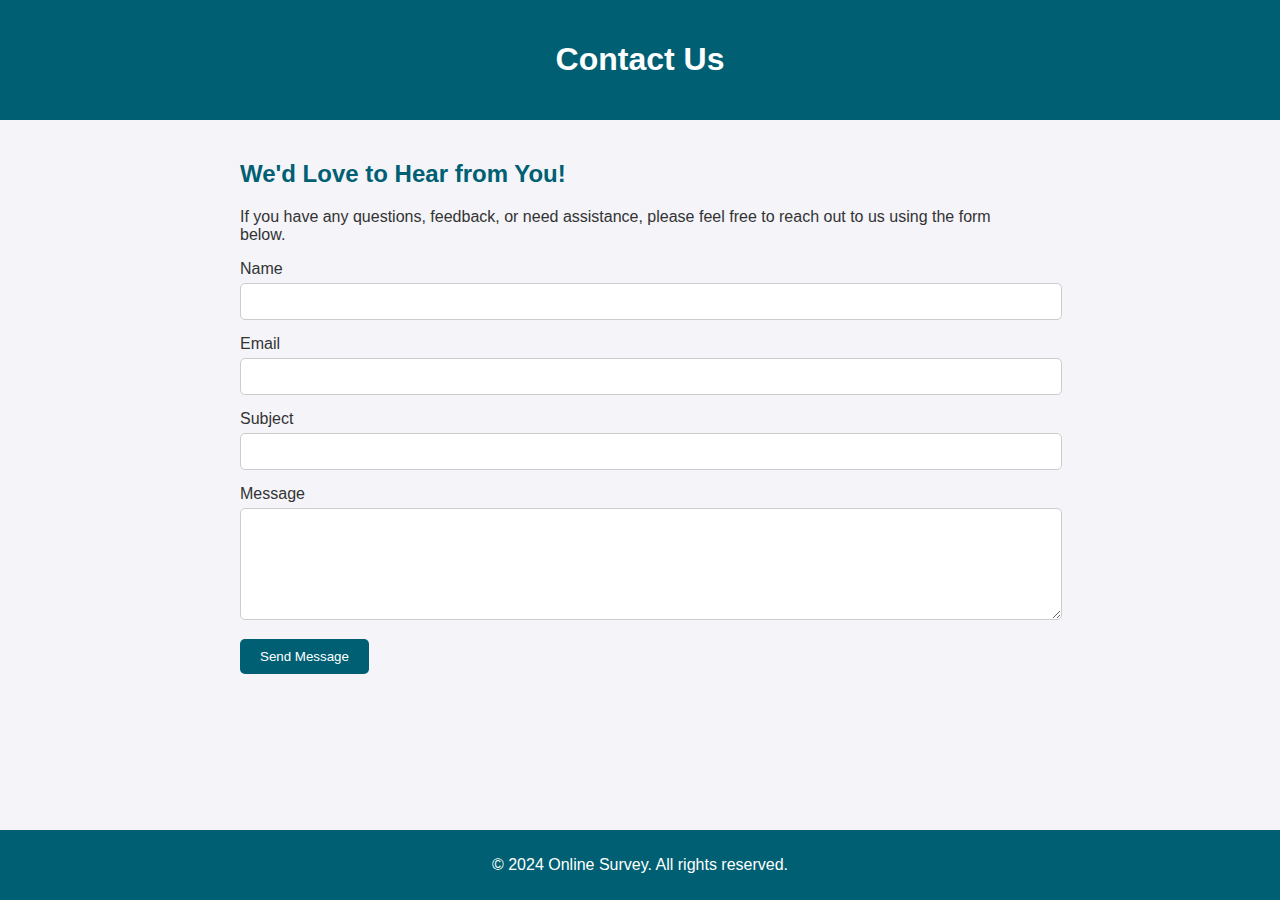
<file: templates/contact.html>
<!DOCTYPE html>
<html lang="en">
<head>
    <meta charset="UTF-8">
    <meta name="viewport" content="width=device-width, initial-scale=1.0">
    <title>Contact Us - Online Survey</title>
    <style>
        body {
    font-family: Arial, sans-serif;
    background-color: #f4f4f9;
    color: #333;
    margin: 0;
    padding: 0;
}

header {
    background-color: #005f73;
    color: #fff;
    padding: 20px 0;
    text-align: center;
}

.contact-us {
    padding: 20px;
    max-width: 800px;
    margin: 0 auto;
}

.contact-us h2 {
    color: #005f73;
}

.form-group {
    margin-bottom: 15px;
}

.form-group label {
    display: block;
    margin-bottom: 5px;
    color: #333;
}

.form-group input,
.form-group textarea {
    width: 100%;
    padding: 10px;
    border: 1px solid #ccc;
    border-radius: 5px;
}

button {
    background-color: #005f73;
    color: #fff;
    padding: 10px 20px;
    border: none;
    border-radius: 5px;
    cursor: pointer;
}

button:hover {
    background-color: #0a9396;
}

footer {
    background-color: #005f73;
    color: #fff;
    text-align: center;
    padding: 10px 0;
    position: fixed;
    width: 100%;
    bottom: 0;
}

    </style>
</head>
<body>
    <header>
        <h1>Contact Us</h1>
    </header>
    <section class="contact-us">
        <h2>We'd Love to Hear from You!</h2>
        <p>If you have any questions, feedback, or need assistance, please feel free to reach out to us using the form below.</p>
        <form id="contact-form">
            <div class="form-group">
                <label for="name">Name</label>
                <input type="text" id="name" name="name" required>
            </div>
            <div class="form-group">
                <label for="email">Email</label>
                <input type="email" id="email" name="email" required>
            </div>
            <div class="form-group">
                <label for="subject">Subject</label>
                <input type="text" id="subject" name="subject" required>
            </div>
            <div class="form-group">
                <label for="message">Message</label>
                <textarea id="message" name="message" rows="6" required></textarea>
            </div>
            <button type="submit">Send Message</button>
        </form>
    </section>
    <footer>
        <p>&copy; 2024 Online Survey. All rights reserved.</p>
    </footer>
    <script>
        // script.js
document.addEventListener('DOMContentLoaded', () => {
    const form = document.getElementById('contact-form');

    form.addEventListener('submit', function(event) {
        event.preventDefault();
        
        const name = document.getElementById('name').value;
        const email = document.getElementById('email').value;
        const subject = document.getElementById('subject').value;
        const message = document.getElementById('message').value;

        if (name && email && subject && message) {
            alert('Thank you for contacting us, ' + name + '!');
            form.reset();
        } else {
            alert('Please fill in all fields.');
        }
    });
});

    </script>
</body>

</html>
</file>
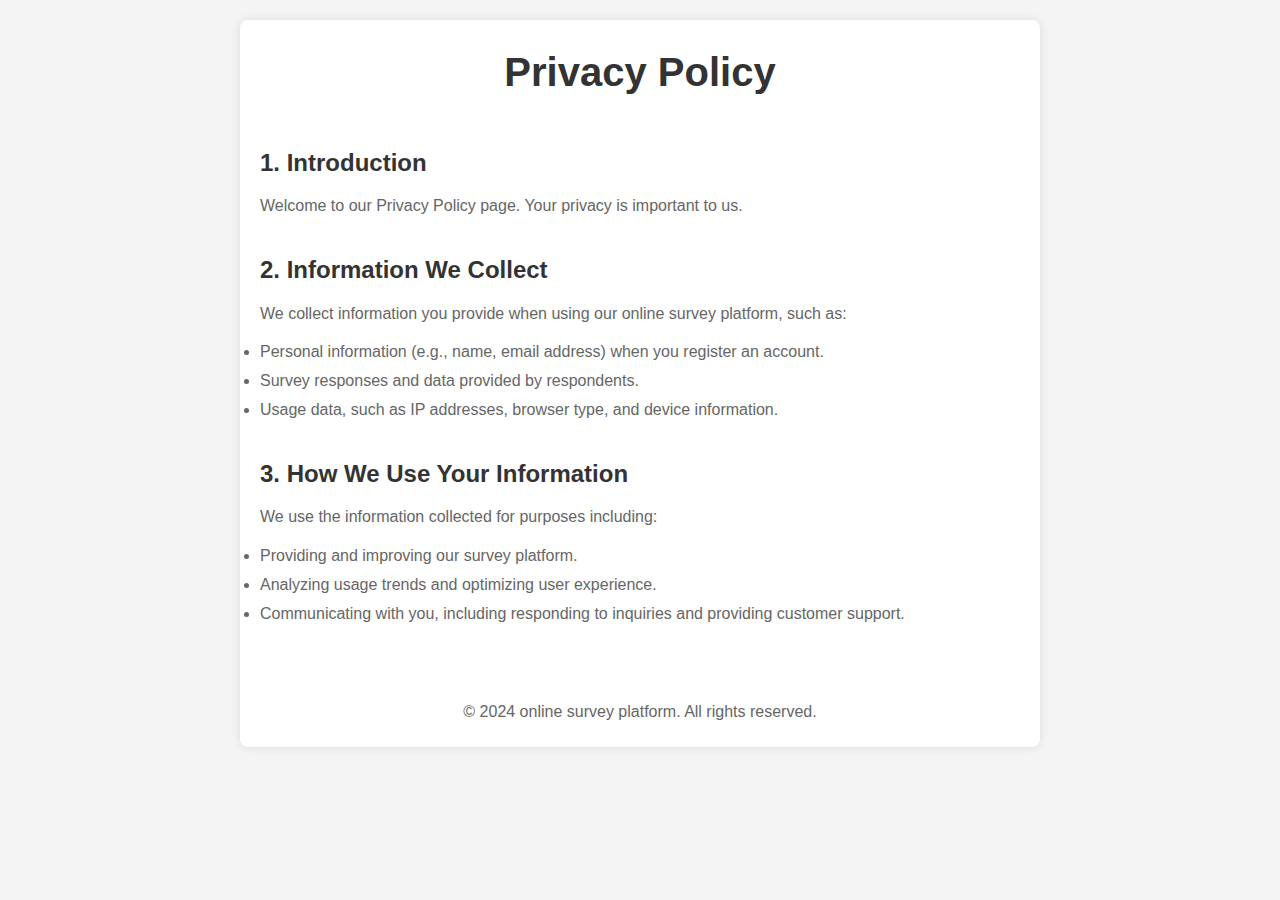
<file: templates/privacy.html>
<!DOCTYPE html>
<html lang="en">
<head>
    <meta charset="UTF-8">
    <meta name="viewport" content="width=device-width, initial-scale=1.0">
    <title>Privacy Policy</title>
    <style>
        /* Reset default styles */
* {
    margin: 0;
    padding: 0;
    box-sizing: border-box;
}

/* Basic styling */
body {
    font-family: Arial, sans-serif;
    line-height: 1.6;
    background-color: #f4f4f4;
    padding: 20px;
}

.container {
    max-width: 800px;
    margin: 0 auto;
    background-color: #fff;
    padding: 20px;
    border-radius: 8px;
    box-shadow: 0 0 10px rgba(0, 0, 0, 0.1);
}

header {
    text-align: center;
    margin-bottom: 20px;
}

h1 {
    font-size: 2.5rem;
    color: #333;
}

main {
    padding: 20px 0;
}

section {
    margin-bottom: 30px;
}

h2 {
    font-size: 1.5rem;
    color: #333;
    margin-bottom: 10px;
}

p {
    color: #666;
    font-size: 1rem;
    line-height: 1.8;
}

ul {
    margin-top: 10px;
}

li {
    color: #666;
    font-size: 1rem;
    line-height: 1.8;
}

footer {
    text-align: center;
    margin-top: 20px;
    color: #888;
    font-size: 0.9rem;
}

    </style>
</head>
<body>
    <div class="container">
        <header>
            <h1>Privacy Policy</h1>
        </header>
        <main>
            <section>
                <h2>1. Introduction</h2>
                <p>Welcome to our Privacy Policy page. Your privacy is important to us.</p>
            </section>
            <section>
                <h2>2. Information We Collect</h2>
                <p>We collect information you provide when using our online survey platform, such as:</p>
                <ul>
                    <li>Personal information (e.g., name, email address) when you register an account.</li>
                    <li>Survey responses and data provided by respondents.</li>
                    <li>Usage data, such as IP addresses, browser type, and device information.</li>
                </ul>
            </section>
            <section>
                <h2>3. How We Use Your Information</h2>
                <p>We use the information collected for purposes including:</p>
                <ul>
                    <li>Providing and improving our survey platform.</li>
                    <li>Analyzing usage trends and optimizing user experience.</li>
                    <li>Communicating with you, including responding to inquiries and providing customer support.</li>
                </ul>
            </section>
            <!-- Add more sections as needed -->
        </main>
        <footer>
            <p>&copy; 2024 online survey platform. All rights reserved.</p>
        </footer>
    </div>
</body>
</html>
</file>
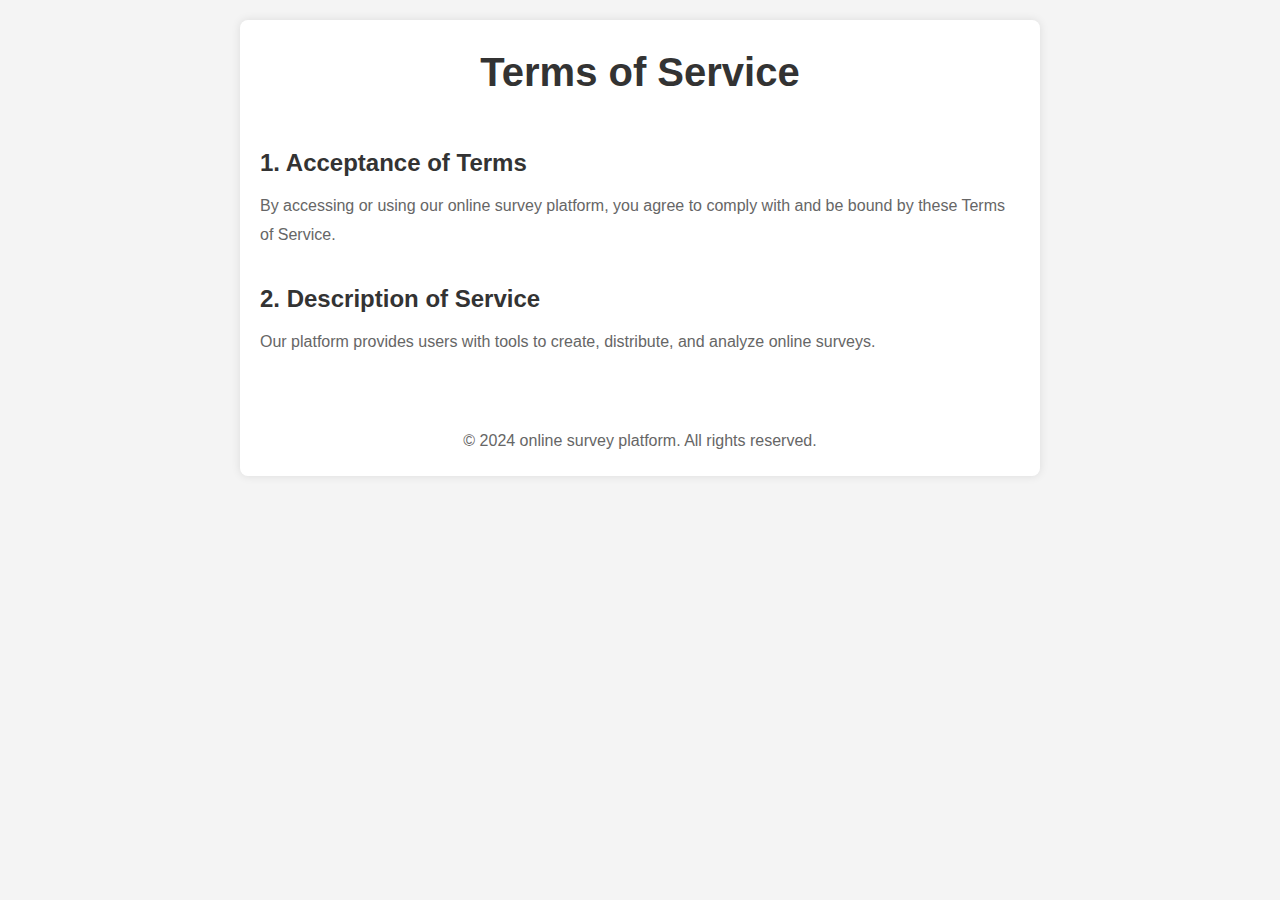
<file: templates/terms.html>
<!DOCTYPE html>
<html lang="en">
<head>
    <meta charset="UTF-8">
    <meta name="viewport" content="width=device-width, initial-scale=1.0">
    <title>Terms of Service</title>
    <style>
        /* Reset default styles */
* {
    margin: 0;
    padding: 0;
    box-sizing: border-box;
}

/* Basic styling */
body {
    font-family: Arial, sans-serif;
    line-height: 1.6;
    background-color: #f4f4f4;
    padding: 20px;
}

.container {
    max-width: 800px;
    margin: 0 auto;
    background-color: #fff;
    padding: 20px;
    border-radius: 8px;
    box-shadow: 0 0 10px rgba(0, 0, 0, 0.1);
}

header {
    text-align: center;
    margin-bottom: 20px;
}

h1 {
    font-size: 2.5rem;
    color: #333;
}

main {
    padding: 20px 0;
}

section {
    margin-bottom: 30px;
}

h2 {
    font-size: 1.5rem;
    color: #333;
    margin-bottom: 10px;
}

p {
    color: #666;
    font-size: 1rem;
    line-height: 1.8;
}

footer {
    text-align: center;
    margin-top: 20px;
    color: #888;
    font-size: 0.9rem;
}

    </style>
</head>
<body>
    <div class="container">
        <header>
            <h1>Terms of Service</h1>
        </header>
        <main>
            <section>
                <h2>1. Acceptance of Terms</h2>
                <p>By accessing or using our online survey platform, you agree to comply with and be bound by these Terms of Service.</p>
            </section>
            <section>
                <h2>2. Description of Service</h2>
                <p>Our platform provides users with tools to create, distribute, and analyze online surveys.</p>
            </section>
            <!-- Add more sections as needed -->
        </main>
        <footer>
            <p>&copy; 2024 online survey platform. All rights reserved.</p>
        </footer>
    </div>
</body>
</html>
</file>
